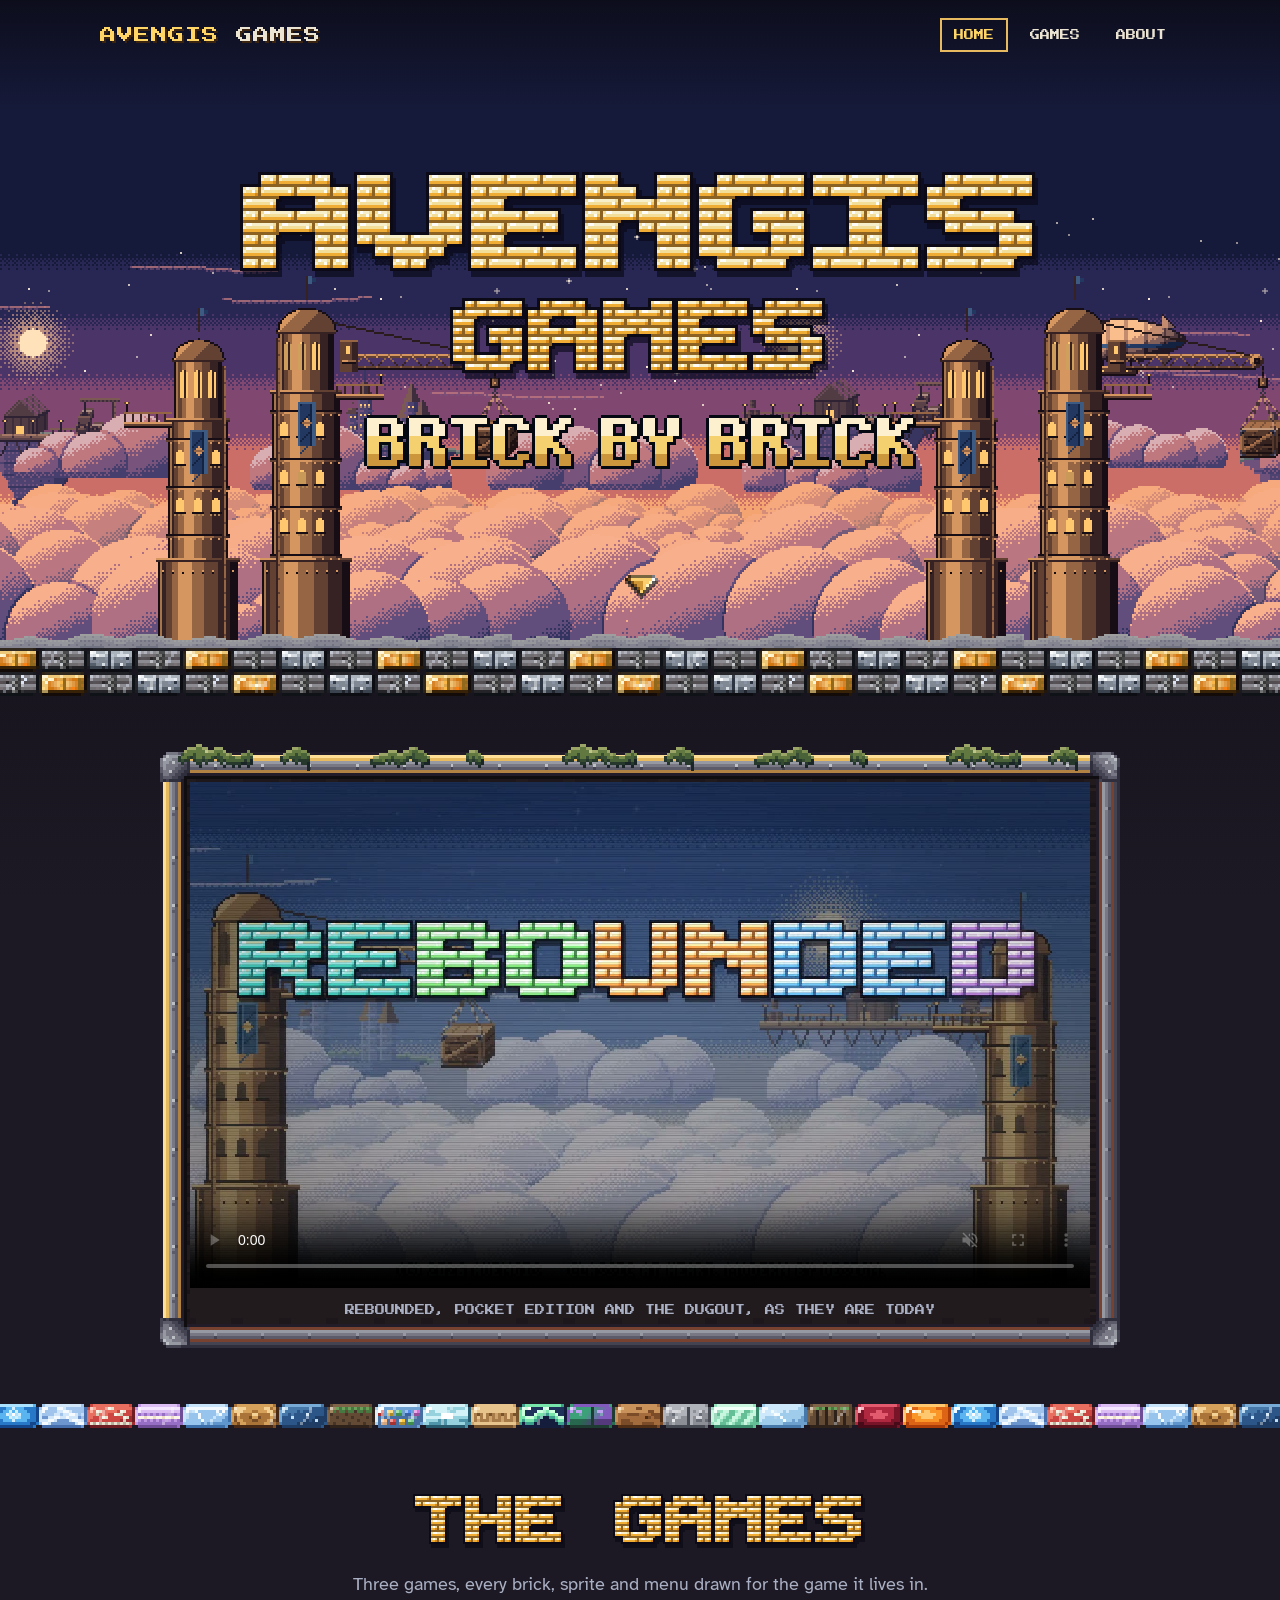
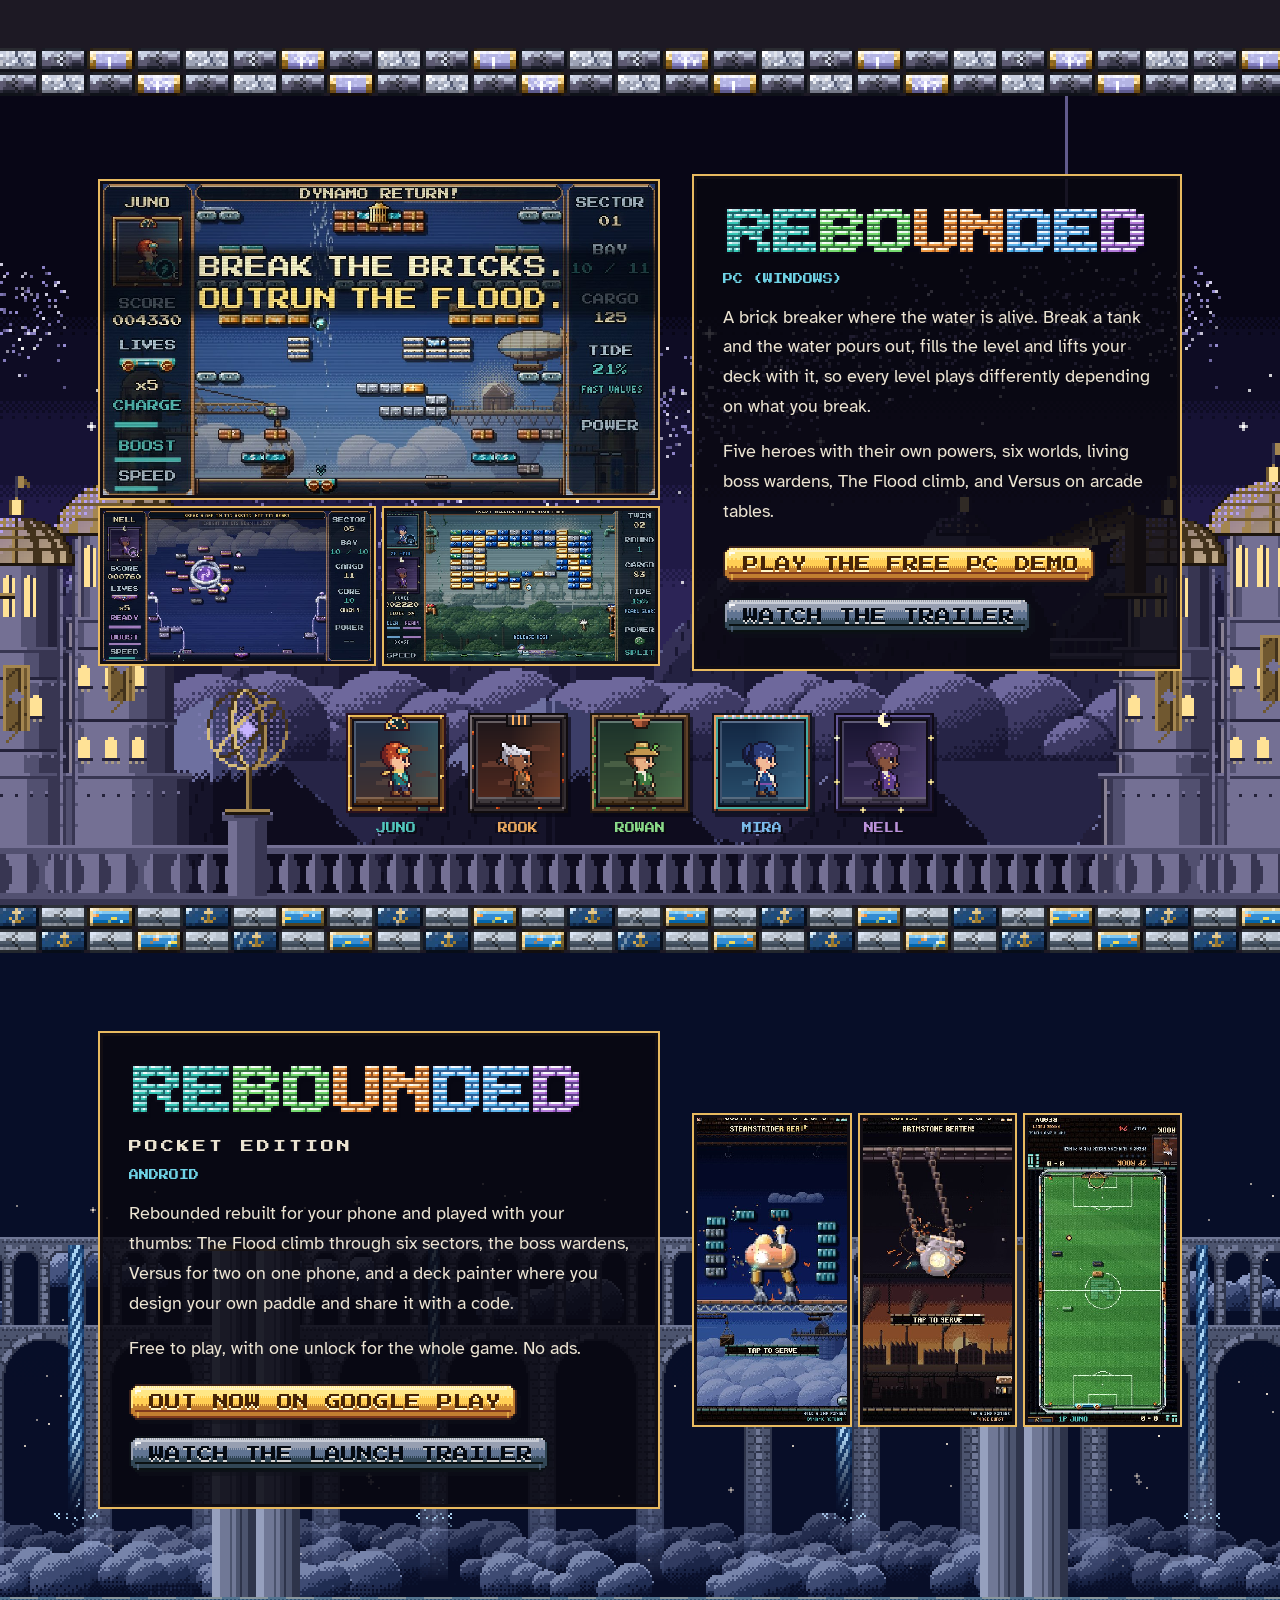
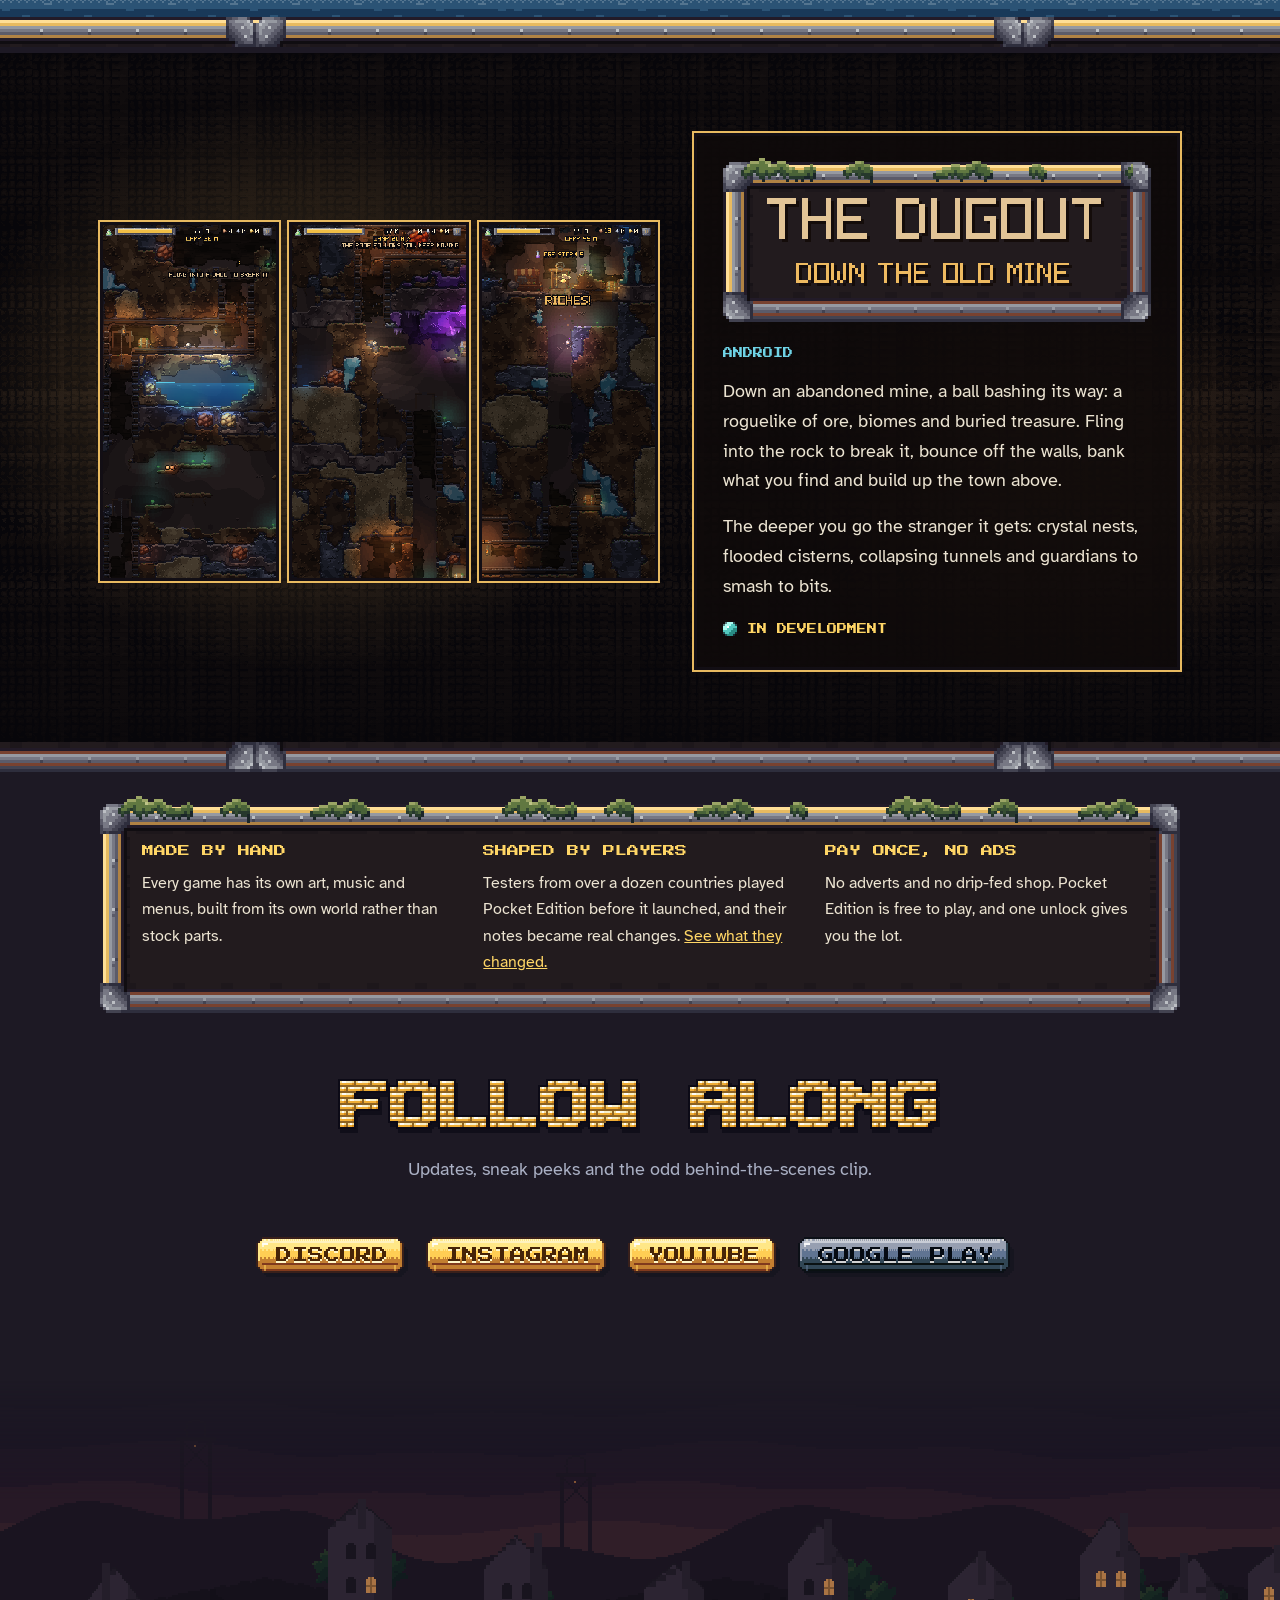
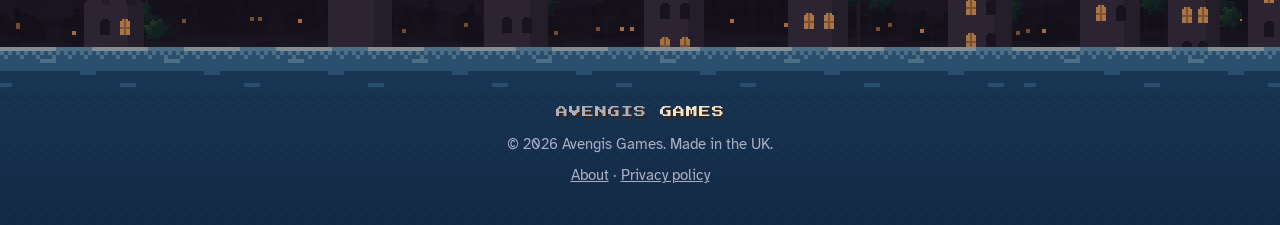
<file: index.html>
<!doctype html>
<html lang="en-GB">
<head>
<meta charset="utf-8">
<meta name="viewport" content="width=device-width, initial-scale=1">
<title>Avengis Games</title>
<meta name="description" content="Avengis Games: hand-made pixel games by Aven, a solo developer in the UK. Rebounded, Rebounded: Pocket Edition and The Dugout.">
<meta property="og:title" content="Avengis Games">
<meta property="og:description" content="Hand-made pixel games by Aven, a solo developer in the UK.">
<meta property="og:image" content="https://tracedicky.github.io/avengis/art/share.png">
<meta property="og:image:width" content="1200">
<meta property="og:image:height" content="630">
<meta property="og:image:alt" content="AVENGIS GAMES in gold bricks over Coppercloud's harbour: brick by brick">
<meta name="twitter:card" content="summary_large_image">
<link rel="icon" type="image/png" sizes="32x32" href="art/icon.png">
<link rel="icon" type="image/png" sizes="64x64" href="art/icon64.png">
<link rel="apple-touch-icon" href="art/icon180.png">
<link rel="preconnect" href="https://fonts.googleapis.com">
<link rel="preconnect" href="https://fonts.gstatic.com" crossorigin>
<link href="https://fonts.googleapis.com/css2?family=Atkinson+Hyperlegible:wght@400;700&family=Press+Start+2P&display=swap" rel="stylesheet">
<script>try{if(!matchMedia("(prefers-reduced-motion: reduce)").matches&&!sessionStorage.getItem("avengis-built")){var r=document.documentElement;r.classList.add("building");r.dataset.built="avengis-built";window.buildSafety=setTimeout(function(){r.classList.remove("building")},5000)}}catch(e){}</script>
<link rel="stylesheet" href="style.css">
</head>
<body>

<header class="sky">
  <canvas class="scene" data-scene="coppercloud-harbour" data-water="coppercloud" data-sink="7" aria-hidden="true"></canvas>
  <div class="wrap top">
    <a class="brand" href="./">AVENGIS <span>GAMES</span></a>
    <nav class="nav" aria-label="Main">
      <a href="./" aria-current="page">HOME</a>
      <a href="#games">GAMES</a>
      <a href="about.html">ABOUT</a>
    </nav>
  </div>
  <div class="wrap sky-title">
    <h1 class="mark">
      <span class="logo shine big" data-build="avengis" data-at="0"><img src="art/logo_avengis.png" width="269" height="38" alt="AVENGIS"><i class="glint" style="-webkit-mask-image:url(art/logo_avengis.png);mask-image:url(art/logo_avengis.png)"></i></span>
      <span class="logo shine small" data-build="games" data-at=".55"><img src="art/logo_games.png" width="129" height="30" alt="GAMES"><i class="glint" style="-webkit-mask-image:url(art/logo_games.png);mask-image:url(art/logo_games.png)"></i></span>
    </h1>
    <p class="tagline"><span class="logo shine"><img src="art/tagline.png" width="184" height="18" alt="Brick by brick"><i class="glint" style="-webkit-mask-image:url(art/tagline.png);mask-image:url(art/tagline.png)"></i></span></p>
  </div>
  <a class="cue" href="#games" aria-label="Down to the games"><img src="art/keys/chevron_down.png" width="11" height="7" alt=""></a>
</header>
<div class="bar" data-world="coppercloud" role="presentation"></div>

<main>
  <section class="wrap hero">
    <figure class="film board moss">
      <video controls muted autoplay loop playsinline preload="metadata" poster="media/montage_poster.jpg">
        <source src="media/montage.mp4" type="video/mp4">
      </video>
      <figcaption>REBOUNDED, POCKET EDITION AND THE DUGOUT, AS THEY ARE TODAY</figcaption>
    </figure>
  </section>

  <div class="bricks" role="presentation"></div>

  <section class="games" id="games">
    <div class="wrap">
      <h2 class="section-title"><span class="logo shine"><img style="--w:229" src="art/head_games.png" width="229" height="30" alt="THE GAMES"><i class="glint" style="-webkit-mask-image:url(art/head_games.png);mask-image:url(art/head_games.png)"></i></span></h2>
      <p class="section-note">Three games, every brick, sprite and menu drawn for the game it lives in.</p>
    </div>

    <div class="bar" data-world="stormglass" role="presentation"></div>
    <div class="world" id="rebounded">
    <canvas class="scene" data-scene="stormglass-peaks" aria-hidden="true"></canvas>
    <article class="wrap game">
      <div class="shots wide">
        <img src="img/rebounded_title.jpg" width="1280" height="720" alt="Juno breaking bricks over the clouds: break the bricks, outrun the flood">
        <img src="img/rebounded_2.jpg" width="960" height="540" alt="Nell facing a living boss warden ringed by orbiting bricks" loading="lazy">
        <img src="img/rebounded_3.jpg" width="960" height="540" alt="Two players sharing a wall of bricks in Twin co-op" loading="lazy">
      </div>
      <div>
        <h3 class="logo shine"><img src="art/logo_rebounded.png" width="229" height="30" alt="REBOUNDED"><i class="glint" style="-webkit-mask-image:url(art/logo_rebounded.png);mask-image:url(art/logo_rebounded.png)"></i></h3>
        <p class="platform">PC (WINDOWS)</p>
        <p>A brick breaker where the water is alive. Break a tank and the water pours out, fills the level and lifts your deck with it, so every level plays differently depending on what you break.</p>
        <p>Five heroes with their own powers, six worlds, living boss wardens, The Flood climb, and Versus on arcade tables.</p>
        <a class="status" href="https://avengis.itch.io/rebounded-pc-demo">PLAY THE FREE PC DEMO</a>
        <a class="status quiet" href="https://youtu.be/Myf04rydvFA">WATCH THE TRAILER</a>
      </div>
    </article>
    <div class="wrap crew" aria-label="The crew">
      <figure style="--hero:#52c8be"><span class="crew-anim" style="background-image:url(art/crew_juno.png)"></span><figcaption>JUNO</figcaption></figure>
      <figure style="--hero:#eba960"><span class="crew-anim" style="background-image:url(art/crew_rook.png)"></span><figcaption>ROOK</figcaption></figure>
      <figure style="--hero:#8adb89"><span class="crew-anim" style="background-image:url(art/crew_rowan.png)"></span><figcaption>ROWAN</figcaption></figure>
      <figure style="--hero:#7cbceb"><span class="crew-anim" style="background-image:url(art/crew_mira.png)"></span><figcaption>MIRA</figcaption></figure>
      <figure style="--hero:#bc93db"><span class="crew-anim" style="background-image:url(art/crew_nell.png)"></span><figcaption>NELL</figcaption></figure>
    </div>
    </div>
    <div class="bar" data-world="tideglass" role="presentation"></div>
    <div class="world" id="pocket">
    <canvas class="scene" data-scene="tideglass-above" data-water="tideglass" data-sink="4" aria-hidden="true"></canvas>
    <article class="wrap game flip">
      <div class="shots tall">
        <img src="img/pocket_1.jpg" width="405" height="720" alt="The Steamstrider warden beaten, on a phone screen" loading="lazy">
        <img src="img/pocket_2.jpg" width="405" height="720" alt="The Brimstone warden swinging on its chains" loading="lazy">
        <img src="img/pocket_3.jpg" width="405" height="720" alt="Versus on the football table" loading="lazy">
      </div>
      <div>
        <h3><span class="logo shine"><img src="art/logo_rebounded.png" width="229" height="30" alt="REBOUNDED:"><i class="glint" style="-webkit-mask-image:url(art/logo_rebounded.png);mask-image:url(art/logo_rebounded.png)"></i></span> <span class="edition">POCKET EDITION</span></h3>
        <p class="platform">ANDROID</p>
        <p>Rebounded rebuilt for your phone and played with your thumbs: The Flood climb through six sectors, the boss wardens, Versus for two on one phone, and a deck painter where you design your own paddle and share it with a code.</p>
        <p>Free to play, with one unlock for the whole game. No ads.</p>
        <a class="status" href="https://play.google.com/store/apps/details?id=com.avengis.rebounded.pocket">OUT NOW ON GOOGLE PLAY</a>
        <a class="status quiet" href="https://youtu.be/JX242V5O5HY">WATCH THE LAUNCH TRAILER</a>
      </div>
    </article>
    </div>
    <div class="rail top" role="presentation"></div>
    <div class="world cave" id="dugout">
    <article class="wrap game">
      <div class="shots tall">
        <img src="img/dugout_1.png" width="540" height="1170" alt="A flooded pocket of the mine with ore in the rock" loading="lazy">
        <img src="img/dugout_2.png" width="540" height="1170" alt="Purple crystals glowing deep in the mine" loading="lazy">
        <img src="img/dugout_3.png" width="540" height="1170" alt="Riches found beside an old miners' camp" loading="lazy">
      </div>
      <div>
        <h3 class="sign board moss"><img src="art/dugout_title.png" width="116" height="30" alt="THE DUGOUT: DOWN THE OLD MINE"></h3>
        <p class="platform">ANDROID</p>
        <p>Down an abandoned mine, a ball bashing its way: a roguelike of ore, biomes and buried treasure. Fling into the rock to break it, bounce off the walls, bank what you find and build up the town above.</p>
        <p>The deeper you go the stranger it gets: crystal nests, flooded cisterns, collapsing tunnels and guardians to smash to bits.</p>
        <span class="status">IN DEVELOPMENT</span>
      </div>
    </article>
    </div>
    <div class="rail under" role="presentation"></div>
  </section>

  <section class="wrap ways">
    <div class="board moss">
      <ul>
        <li>
          <h3>MADE BY HAND</h3>
          <p>Every game has its own art, music and menus, built from its own world rather than stock parts.</p>
        </li>
        <li>
          <h3>SHAPED BY PLAYERS</h3>
          <p>Testers from over a dozen countries played Pocket Edition before it launched, and their notes became real changes. <a href="https://youtu.be/bjGesTT7hHI">See what they changed.</a></p>
        </li>
        <li>
          <h3>PAY ONCE, NO ADS</h3>
          <p>No adverts and no drip-fed shop. Pocket Edition is free to play, and one unlock gives you the lot.</p>
        </li>
      </ul>
    </div>
  </section>

  <section class="wrap follow">
    <h2 class="section-title"><span class="logo shine"><img style="--w:304" src="art/head_follow.png" width="304" height="30" alt="FOLLOW ALONG"><i class="glint" style="-webkit-mask-image:url(art/head_follow.png);mask-image:url(art/head_follow.png)"></i></span></h2>
    <p class="section-note">Updates, sneak peeks and the odd behind-the-scenes clip.</p>
    <div class="links">
      <a class="status" href="https://discord.gg/P8ZdvnhdK">DISCORD</a>
      <a class="status" href="https://www.instagram.com/avengisgames/">INSTAGRAM</a>
      <a class="status" href="https://youtu.be/Myf04rydvFA">YOUTUBE</a>
      <a class="status quiet" href="https://play.google.com/store/apps/details?id=com.avengis.rebounded.pocket">GOOGLE PLAY</a>
    </div>
  </section>
</main>

<footer class="foot">
  <div class="flood" aria-hidden="true"><i></i></div>
  <div class="wrap">
    <p><a class="brand" href="./">AVENGIS <span>GAMES</span></a></p>
    <p>&copy; 2026 Avengis Games. Made in the UK.</p>
    <p><a href="about.html">About</a> &middot; <a href="https://tracedicky.github.io/rebounded-pocket/privacy.html">Privacy policy</a></p>
  </div>
</footer>

<script src="js/scene.js" defer></script>
<script src="js/build.js" defer></script>
<script src="js/bricks.js" defer></script>
<script src="js/flood.js" defer></script>
</body>
</html>
</file>
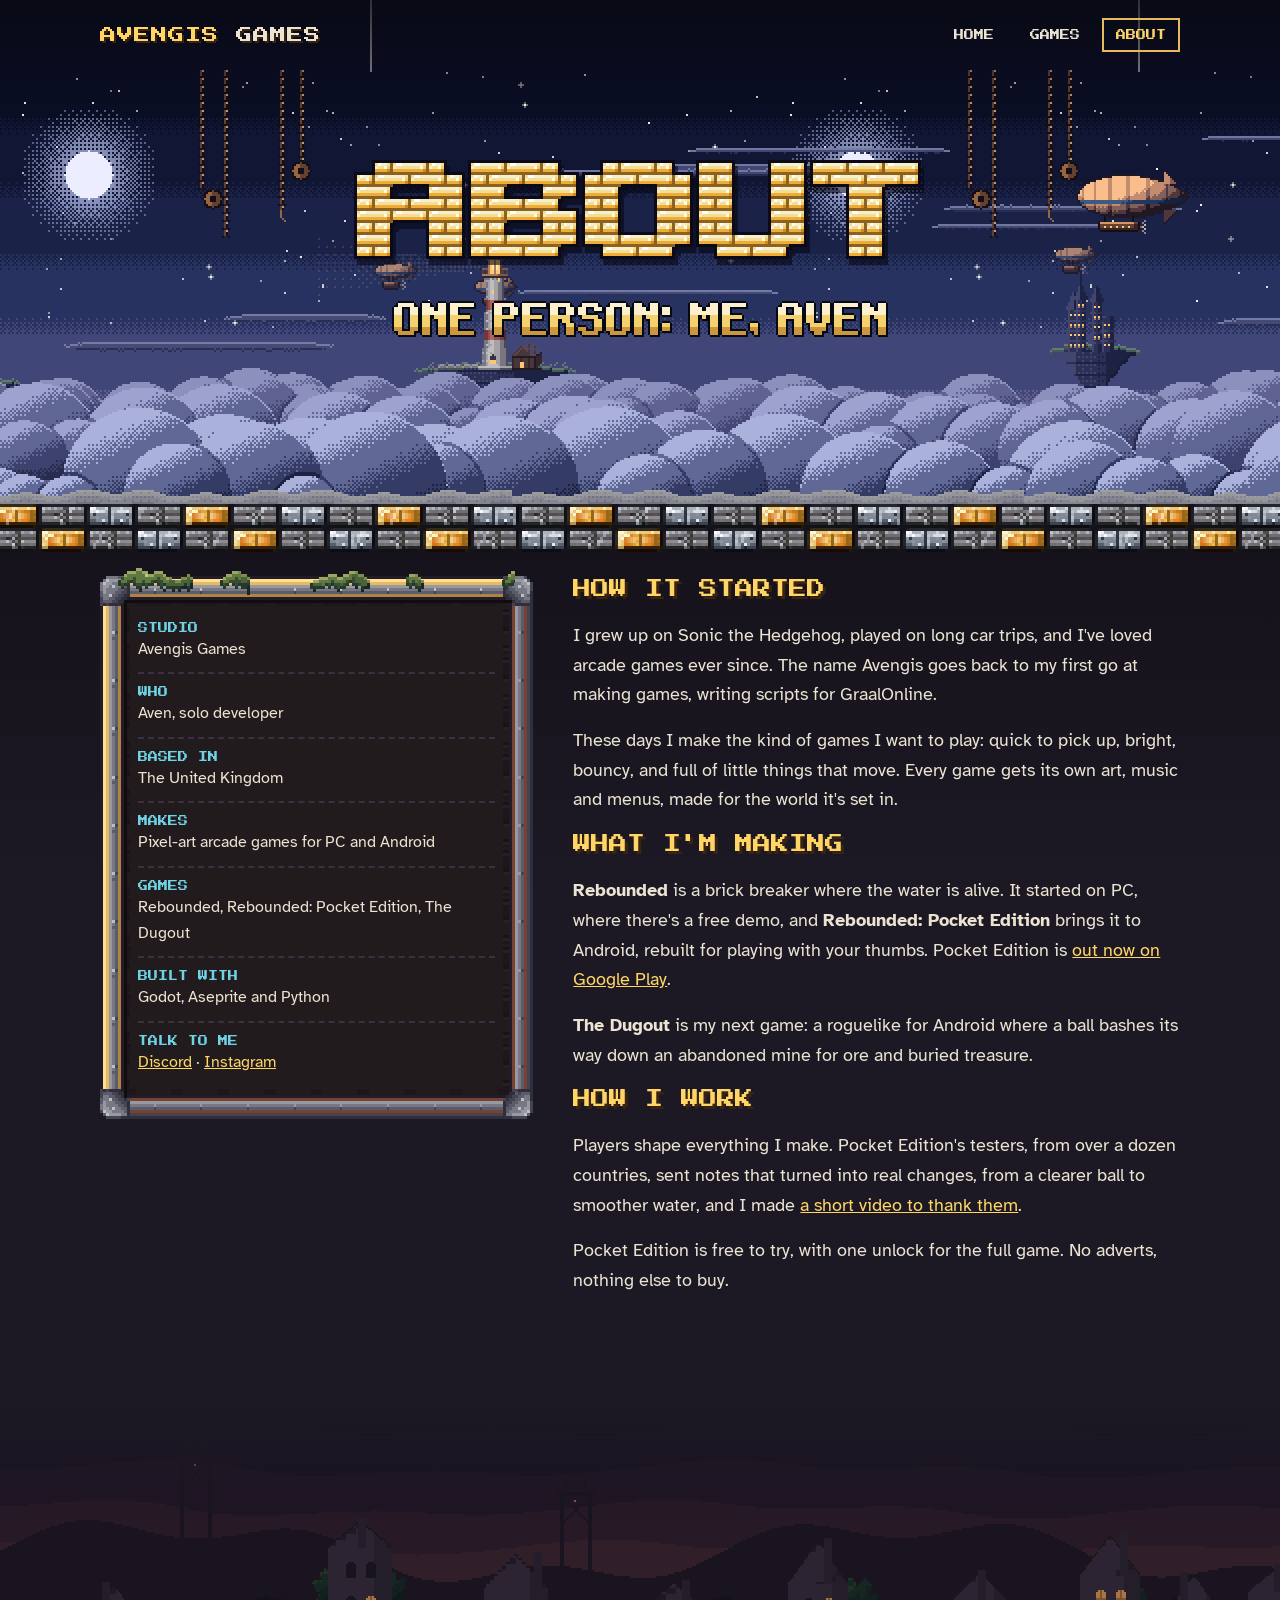
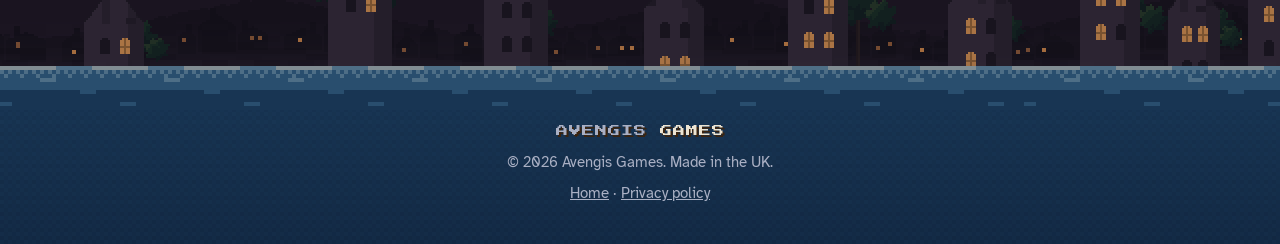
<file: about.html>
<!doctype html>
<html lang="en-GB">
<head>
<meta charset="utf-8">
<meta name="viewport" content="width=device-width, initial-scale=1">
<title>About Avengis Games</title>
<meta name="description" content="About Aven, the solo developer behind Avengis Games.">
<meta property="og:title" content="About Avengis Games">
<meta property="og:description" content="Avengis Games is one person: me, Aven.">
<meta property="og:type" content="website">
<meta property="og:url" content="https://tracedicky.github.io/avengis/about.html">
<meta property="og:image" content="https://tracedicky.github.io/avengis/art/share.png">
<meta property="og:image:width" content="1200">
<meta property="og:image:height" content="630">
<meta property="og:image:alt" content="AVENGIS GAMES in gold bricks over Coppercloud's harbour: brick by brick">
<meta name="twitter:card" content="summary_large_image">
<link rel="icon" type="image/png" sizes="32x32" href="art/icon.png">
<link rel="icon" type="image/png" sizes="64x64" href="art/icon64.png">
<link rel="apple-touch-icon" href="art/icon180.png">
<link rel="preconnect" href="https://fonts.googleapis.com">
<link rel="preconnect" href="https://fonts.gstatic.com" crossorigin>
<link href="https://fonts.googleapis.com/css2?family=Atkinson+Hyperlegible:wght@400;700&family=Press+Start+2P&display=swap" rel="stylesheet">
<script>try{if(!matchMedia("(prefers-reduced-motion: reduce)").matches&&!sessionStorage.getItem("avengis-built-about")){var r=document.documentElement;r.classList.add("building");r.dataset.built="avengis-built-about";window.buildSafety=setTimeout(function(){r.classList.remove("building")},5000)}}catch(e){}</script>
<link rel="stylesheet" href="style.css">
</head>
<body>

<header class="sky short">
  <canvas class="scene" data-scene="coppercloud-lighthouse" data-water="coppercloud" data-sink="7" aria-hidden="true"></canvas>
  <div class="wrap top">
    <a class="brand" href="./">AVENGIS <span>GAMES</span></a>
    <nav class="nav" aria-label="Main">
      <a href="./">HOME</a>
      <a href="./#games">GAMES</a>
      <a href="about.html" aria-current="page">ABOUT</a>
    </nav>
  </div>
  <div class="wrap sky-title">
    <h1 class="mark">
      <span class="logo shine big title-about" data-build="about" data-at="0"><img src="art/logo_about.png" width="193" height="38" alt="ABOUT"><i class="glint" style="-webkit-mask-image:url(art/logo_about.png);mask-image:url(art/logo_about.png)"></i></span>
    </h1>
    <p class="tagline line-about"><span class="logo shine"><img src="art/tagline_about.png" width="248" height="18" alt="Avengis Games is one person: me, Aven."><i class="glint" style="-webkit-mask-image:url(art/tagline_about.png);mask-image:url(art/tagline_about.png)"></i></span></p>
  </div>
</header>
<div class="bar" data-world="coppercloud" role="presentation"></div>

<main>

  <section class="wrap about">
    <div class="board moss">
      <ul class="facts">
        <li><b>STUDIO</b>Avengis Games</li>
        <li><b>WHO</b>Aven, solo developer</li>
        <li><b>BASED IN</b>The United Kingdom</li>
        <li><b>MAKES</b>Pixel-art arcade games for PC and Android</li>
        <li><b>GAMES</b>Rebounded, Rebounded: Pocket Edition, The Dugout</li>
        <li><b>BUILT WITH</b>Godot, Aseprite and Python</li>
        <li><b>TALK TO ME</b><a href="https://discord.gg/P8ZdvnhdK">Discord</a> &middot; <a href="https://www.instagram.com/avengisgames/">Instagram</a></li>
      </ul>
    </div>

    <div>
      <h2>HOW IT STARTED</h2>
      <p>I grew up on Sonic the Hedgehog, played on long car trips, and I've loved arcade games ever since. The name Avengis goes back to my first go at making games, writing scripts for GraalOnline.</p>
      <p>These days I make the kind of games I want to play: quick to pick up, bright, bouncy, and full of little things that move. Every game gets its own art, music and menus, made for the world it's set in.</p>

      <h2>WHAT I'M MAKING</h2>
      <p><b>Rebounded</b> is a brick breaker where the water is alive. It started on PC, where there's a free demo, and <b>Rebounded: Pocket Edition</b> brings it to Android, rebuilt for playing with your thumbs. Pocket Edition is <a href="https://play.google.com/store/apps/details?id=com.avengis.rebounded.pocket">out now on Google Play</a>.</p>
      <p><b>The Dugout</b> is my next game: a roguelike for Android where a ball bashes its way down an abandoned mine for ore and buried treasure.</p>

      <h2>HOW I WORK</h2>
      <p>Players shape everything I make. Pocket Edition's testers, from over a dozen countries, sent notes that turned into real changes, from a clearer ball to smoother water, and I made <a href="https://youtu.be/bjGesTT7hHI">a short video to thank them</a>.</p>
      <p>Pocket Edition is free to try, with one unlock for the full game. No adverts, nothing else to buy.</p>
    </div>
  </section>
</main>

<footer class="foot">
  <div class="flood" aria-hidden="true"><i></i></div>
  <div class="wrap">
    <p><a class="brand" href="./">AVENGIS <span>GAMES</span></a></p>
    <p>&copy; 2026 Avengis Games. Made in the UK.</p>
    <p><a href="./">Home</a> &middot; <a href="https://tracedicky.github.io/rebounded-pocket/privacy.html">Privacy policy</a></p>
  </div>
</footer>

<script src="js/scene.js" defer></script>
<script src="js/build.js" defer></script>
<script src="js/bricks.js" defer></script>
<script src="js/flood.js" defer></script>
</body>
</html>
</file>
<file: style.css>
/* AVENGIS Games: Rebounded's font and bricks, The Dugout's timber boards, moss and night town. */
:root {
  --night: #090810;
  --dusk: #1d1924;
  --timber: #221b1e;
  --timber-hi: #2a2125;
  --gold: #ffd666;
  --gold-deep: #e8ba60;
  --cream: #ece4d2;
  --soft: #aab0c4;
  --sea: #6fd3e6;
  --moss: #7fae4e;
  --pixel: "Press Start 2P", monospace;
  --body: "Atkinson Hyperlegible", system-ui, sans-serif;
}

* { box-sizing: border-box; }

html { background: var(--night); }

body {
  margin: 0;
  background: linear-gradient(var(--night) 0, var(--dusk) 900px, var(--dusk) 100%);
  color: var(--cream);
  font: 18px/1.65 var(--body);
  overflow-x: hidden;
}

img { image-rendering: pixelated; max-width: 100%; display: block; }
a { color: var(--gold); }
a:hover { color: #fff1c4; }

.wrap { width: min(1080px, 100% - 32px); margin: 0 auto; }

/* the top bar */
.top {
  display: flex; align-items: center; justify-content: space-between; gap: 16px; flex-wrap: wrap;
  padding: 18px 0;
}
.brand {
  font: 16px/1 var(--pixel); color: var(--gold); text-decoration: none; letter-spacing: 1px;
  text-shadow: 2px 2px 0 #3a2410;
}
.brand span { color: var(--cream); }
.nav { display: flex; gap: 8px; flex-wrap: wrap; }
.nav a {
  font: 10px/1 var(--pixel); color: var(--cream); text-decoration: none;
  padding: 10px 12px; border: 2px solid transparent;
}
.nav a:hover, .nav a[aria-current] { border-color: var(--gold-deep); color: var(--gold); }

/* a course of Rebounded's bricks */
.bricks {
  height: 24px;
  background: url(img/bricks.png) repeat-x 0 0 / 960px 24px;
  image-rendering: pixelated;
  margin: 0;
  position: relative; overflow: hidden;
}
.bricks.live { background: none; overflow: visible; overflow-x: clip; cursor: pointer; }  /* (js/bricks.js: breakable) */
.bricks.live::after { display: none; }
.bricks-live { position: absolute; left: 0; z-index: 2; pointer-events: none; image-rendering: pixelated; }

/* the seams between the page's worlds: a sector level's bar between its two screens (two rows of the world's tough
   brick and cargo, js/bricks.js), and The Dugout's board rail round its mine; each centred on the page */
.bar {
  position: relative; z-index: 3; height: 48px; cursor: pointer; overflow: visible; overflow-x: clip;
  background: repeat-x 50% 0 / 1536px 48px; image-rendering: pixelated;
}
.bar[data-world="coppercloud"] { background-image: url(art/bars/bar_coppercloud.png); }
.bar[data-world="stormglass"] { background-image: url(art/bars/bar_stormglass.png); }
.bar[data-world="tideglass"] { background-image: url(art/bars/bar_tideglass.png); }
.bar.live { background: none; }
.rail {
  position: relative; z-index: 2; height: 30px; image-rendering: pixelated;
  background: url(art/bars/rail_top.png) repeat-x 50% 0 / 768px 30px;
}
.rail.under { background-image: url(art/bars/rail_foot.png); }
.bricks::after {  /* (now and then the light runs along the course, caught only by the bricks: the logo's shine) */
  content: ""; position: absolute; inset: 0; pointer-events: none;
  -webkit-mask: url(img/bricks.png) repeat-x 0 0 / 960px 24px; mask: url(img/bricks.png) repeat-x 0 0 / 960px 24px;
  background: linear-gradient(100deg, rgba(255, 250, 225, 0) 0, rgba(255, 250, 225, .35) 38%, rgba(255, 250, 225, .95) 50%, rgba(255, 250, 225, .35) 62%, rgba(255, 250, 225, 0) 100%) no-repeat;
  background-size: 150px 100%; background-position: -150px 0; mix-blend-mode: soft-light;
}

/* The Dugout's timber board: iron corners, brass rails */
.board {
  position: relative;
  border: 30px solid transparent;
  border-image: url(img/ui_board.png) 10 / 30px round;
  image-rendering: pixelated;
  background: var(--timber) padding-box;
  background-clip: padding-box;
}
.board.moss::before {
  content: ""; position: absolute; left: -12px; right: -12px; top: -38px; height: 36px;
  background: url(img/ui_moss.png) repeat-x 0 100% / 384px 36px;
  image-rendering: pixelated; pointer-events: none;
}

/* the hero */
.hero { padding: 56px 0 56px; text-align: center; }
h1, h2, h3 { font-family: var(--pixel); font-weight: 400; line-height: 1.5; margin: 0 0 18px; }
h1 {
  font-size: clamp(26px, 6vw, 56px); color: var(--gold);
  text-shadow: 4px 4px 0 #3a2410;
  letter-spacing: 2px;
}
.lead { max-width: 720px; margin: 0 auto 36px; font-size: 20px; color: var(--cream); }
.film { max-width: 960px; margin: 0 auto; }
.film video { display: block; width: 100%; height: auto; background: #000; }
.film figcaption { font: 10px/1.6 var(--pixel); color: var(--soft); padding-top: 14px; }

/* the games */
.games { padding: 64px 0 0; }
.section-title { text-align: center; color: var(--gold); font-size: clamp(18px, 3.4vw, 28px); text-shadow: 3px 3px 0 #3a2410; line-height: 0; }
.section-title img { width: calc(var(--w, 0) * 2px); }  /* (the gold bricks at twice size) */
.section-title .glint { animation-delay: 1.5s; }
.section-note { text-align: center; color: var(--soft); max-width: 640px; margin: 0 auto 48px; }

.game { display: grid; grid-template-columns: 1.15fr 1fr; gap: 36px; align-items: center; margin: 0 auto 72px; }
.game.flip .shots { order: 2; }
.game h3 { color: var(--gold); font-size: clamp(16px, 2.4vw, 22px); text-shadow: 3px 3px 0 #3a2410; margin-bottom: 8px; }
.platform { font: 10px/1.6 var(--pixel); color: var(--sea); margin: 0 0 16px; }
.game p { margin: 0 0 16px; }
/* the keys: Pocket's small keycap (art/keys, 21 px tall at twice size: only ever stretched along, never up), gold for
   the way on, slate for the rest, the words stamped in as the game's are (ink, a line of the key's light under them);
   pressed, it sinks onto its skirt. Statuses aren't keys: words beside one of its lamps. */
a.status {
  position: relative; display: inline-flex; align-items: flex-start; box-sizing: border-box; height: 42px;
  margin: 4px 10px 6px 0; padding: 10px 4px 0; vertical-align: top; white-space: nowrap; overflow: hidden;
  font: 16px/16px var(--pixel); color: rgb(70, 36, 8); text-shadow: 0 2px 0 rgb(255, 247, 199); text-decoration: none;
  border-style: solid; border-width: 0 16px; border-color: transparent;
  border-image: url(art/keys/gold.png) 0 8 fill / 0 16px / 0 repeat; image-rendering: pixelated;
}
a.status.quiet { border-image-source: url(art/keys/slate.png); color: rgb(5, 10, 18); text-shadow: 0 2px 0 rgb(210, 210, 210); }
a.status:active { border-image-source: url(art/keys/gold_down.png); padding-top: 14px; }
a.status.quiet:active { border-image-source: url(art/keys/slate_down.png); }
a.status:focus-visible { outline: 2px solid var(--gold); outline-offset: 3px; }
a.status::after {  /* (its shimmer: the painted sweep of light, passing once under the pointer) */
  content: ""; position: absolute; top: 2px; bottom: 16px; left: -10px; right: -10px; pointer-events: none;
  background: linear-gradient(110deg, rgba(255, 250, 225, 0) 42%, rgba(255, 250, 225, .5) 50%, rgba(255, 250, 225, 0) 58%) no-repeat;
  background-size: 300% 100%; background-position: 100% 0; opacity: 0;
}
span.status {
  display: inline-flex; align-items: center; gap: 10px; margin: 4px 18px 6px 0; vertical-align: top;
  font: 10px/1.6 var(--pixel); color: var(--gold);
}
span.status::before {
  content: ""; width: 14px; height: 14px; flex: none; image-rendering: pixelated;
  background: url(art/keys/lamp_on.png) 0 0 / 14px 14px;
}
span.status.quiet { color: var(--cream); }
span.status.quiet::before { background-image: url(art/keys/lamp_off.png); }

.shots { display: grid; gap: 10px; }
.shots.wide { grid-template-columns: 1fr 1fr; }
.shots.wide img:first-child { grid-column: 1 / -1; }
.shots.tall { grid-template-columns: repeat(3, 1fr); }
.shots img { width: 100%; height: auto; border: 3px solid #120e14; box-shadow: 0 0 0 2px var(--gold-deep); position: relative; }
.shots.tall img { aspect-ratio: 9 / 18; object-fit: cover; object-position: top; }

/* how I work */
.ways { padding: 32px 0 64px; }
.ways .board { padding: 8px 12px; }
.ways ul { list-style: none; margin: 0; padding: 0; display: grid; grid-template-columns: repeat(3, 1fr); gap: 28px; }
.ways h3 { font-size: 12px; color: var(--gold); margin-bottom: 10px; }
.ways p { margin: 0; font-size: 16px; color: var(--cream); }

/* follow along */
.follow { text-align: center; padding: 0 0 72px; }
.links { display: flex; flex-wrap: wrap; justify-content: center; gap: 8px; }

/* the about page */
.about { display: grid; grid-template-columns: 1fr 1.4fr; gap: 40px; align-items: start; padding: 24px 0 64px; }
.about .board { padding: 4px 8px; }
.about h2 { color: var(--gold); font-size: 18px; text-shadow: 3px 3px 0 #3a2410; }
.about p { margin: 0 0 16px; }
.facts { list-style: none; padding: 0; margin: 0; }
.facts li { padding: 10px 0; border-bottom: 2px dashed #3a3040; font-size: 16px; }
.facts li:last-child { border-bottom: 0; }
.facts b { display: block; font: 10px/1.6 var(--pixel); color: var(--sea); font-weight: 400; }

/* the foot: The Dugout's night town */
.foot {
  margin-top: 24px;
  background: #1d1924;
  padding: 0 0 32px;
  text-align: center;
  font-size: 15px; color: var(--soft);
}
.foot::before {
  content: ""; display: block; height: 300px; margin-bottom: 20px;
  background: url(img/town.png) repeat-x 50% 100% / 1968px 472px, linear-gradient(var(--dusk), #09080f);
  image-rendering: pixelated;
  -webkit-mask-image: linear-gradient(transparent, #000 120px); mask-image: linear-gradient(transparent, #000 120px);
}
/* the flood at the foot (js/flood.js): Tideglass's water rising up the town's foot as the page ends */
.foot { position: relative; }
.flood {
  position: absolute; inset: 0; overflow: hidden; pointer-events: none;
  --band: 300px; --rise: 48; --step: 4; --frame: 44px;
  filter: brightness(.58) saturate(.9);  /* (Tideglass's day water, under the town's night) */
}
.foot .wrap { position: relative; z-index: 1; }
.flood i {  /* (the footer is the sea: its surface at the town's foot, lifting up it by --level) */
  position: absolute; left: 0; right: 0; bottom: 0; top: calc(var(--band) - var(--frame) / 2 - var(--level, 0px));
  image-rendering: pixelated;
  background: url(art/water_tideglass_body.png) repeat-x 0 22px / 1024px 928px;
}
.flood i::before {
  content: ""; position: absolute; left: 0; right: 0; top: 0; height: 44px; image-rendering: pixelated;
  background: url(art/water_tideglass_stack.png) repeat-x 0 0 / 1024px 352px;
}
.foot a { color: var(--soft); }
.foot p { margin: 6px 0; }
.foot .brand { font-size: 12px; }

/* ---- the living art (tools/make_art.py, js/scene.js): the games' own scenes, logos and crew ---- */
.scene { position: absolute; left: 0; bottom: 0; z-index: 0; image-rendering: pixelated; }

/* the sky: Coppercloud's harbour drifting over its cloud sea, the AVENGIS mark in gold bricks */
.sky {
  position: relative; overflow: hidden; display: flex; flex-direction: column;
  min-height: clamp(440px, 72vh, 660px); background: #3d6f9e;
}
.sky::before {  /* (a little night at the top, so the bar reads over the sky) */
  content: ""; position: absolute; inset: 0 0 auto; height: 110px; z-index: 1; pointer-events: none;
  background: linear-gradient(rgba(9, 8, 16, .72), rgba(9, 8, 16, 0));
}
.sky .top { position: relative; z-index: 2; }
.sky-title {
  position: relative; z-index: 2; flex: 1; display: flex; flex-direction: column; align-items: center;
  justify-content: center; text-align: center; padding: 8px 0 88px;
}
.mark { display: flex; flex-direction: column; align-items: center; gap: 12px; margin: 0 0 26px; line-height: 0; }
.mark .big img { width: 807px; }
.mark .small img { width: 387px; }
.tagline { margin: 4px 0 0; line-height: 0; }
.tagline img { width: 552px; }
.tagline .glint { animation-delay: .5s; }
.cue {  /* (Pocket's way on, pointing down to the games, bobbing as the game's does) */
  position: absolute; left: 50%; bottom: 46px; z-index: 2; margin-left: -21px; padding: 6px; line-height: 0;
}
.cue img { width: 33px; height: 21px; image-rendering: pixelated; filter: drop-shadow(0 3px 0 rgba(5, 10, 18, .6)); }
.cue:focus-visible { outline: 2px solid var(--gold); outline-offset: 2px; }
.sky.short { min-height: clamp(380px, 56vh, 520px); }
.mark .big.title-about img { width: 579px; }
.tagline.line-about img { width: 496px; }
.sky.lost { min-height: clamp(460px, 78vh, 700px); }
.tagline.line-lost img { width: 524px; }
.keys-lost { margin: 30px 0 0; }
.keys-lost .status { margin: 4px 6px 6px; }
/* the mark laid in as the page opens (js/build.js): hidden only while its bricks fall in */
.building .mark img, .building .mark .glint, .building .tagline:not(.stamped),
.building .tagline:not(.stamped) ~ .keys-lost { visibility: hidden; }
.tagline.stamped ~ .keys-lost { animation: stamp .3s steps(3) .2s both; }
.building-canvas { position: absolute; z-index: 3; pointer-events: none; image-rendering: pixelated; }
.tagline.stamped { animation: stamp .3s steps(3) both; }

/* a logo and its shine: a soft light passing over the bricks now and then */
.logo { position: relative; display: inline-block; line-height: 0; max-width: 100%; }
.logo img { image-rendering: pixelated; max-width: 100%; height: auto; }
.glint {
  position: absolute; inset: 0; pointer-events: none;
  -webkit-mask-size: 100% 100%; mask-size: 100% 100%; -webkit-mask-repeat: no-repeat; mask-repeat: no-repeat;
  background: linear-gradient(100deg, rgba(255, 255, 255, 0) 38%, rgba(255, 250, 225, .55) 46%, rgba(255, 255, 255, 0) 54%) no-repeat;
  background-size: 300% 100%; background-position: 100% 0;
}
.mark .small .glint { animation-delay: .25s; }
.game .glint { animation-delay: 2.5s; }

/* each game in its own world */
.world { position: relative; overflow: hidden; padding: 80px 0 72px; }
.world .game { position: relative; z-index: 1; margin-bottom: 0; }
.world .game > div:not(.shots) {
  background: rgba(9, 8, 16, .84); padding: 26px 26px 20px;
  border: 3px solid #120e14; box-shadow: 0 0 0 2px var(--gold-deep);
}
.game h3.logo, .game h3 .logo { margin: 0; }
.game h3 .logo img, .game h3.logo img { width: 458px; }
.game h3 { margin-bottom: 14px; }
.edition {
  display: block; margin-top: 12px; font: 13px/1 var(--pixel); color: var(--cream); letter-spacing: 3px;
  text-shadow: 2px 2px 0 #0b0a12;
}
#pocket { padding-bottom: 110px; }  /* (room for Tideglass's water along the foot) */

/* Rebounded's crew: their animated portraits from the game's HUD */
.crew { position: relative; z-index: 1; display: flex; flex-wrap: wrap; justify-content: center; gap: 16px 22px; padding-top: 44px; }
.crew figure { margin: 0; text-align: center; }
.crew-anim {
  display: block; width: 100px; height: 100px; image-rendering: pixelated;
  background-size: 9600px 100px; background-repeat: no-repeat;
  filter: drop-shadow(3px 4px 0 rgba(6, 6, 18, .6));
}
.crew figcaption { margin-top: 10px; font: 10px/1 var(--pixel); color: var(--hero); text-shadow: 2px 2px 0 #0b0a12; }

/* The Dugout: down in its cave, under a lantern's glow, its name on a hanging board */
.world.cave { background: #07060a url(art/cave.png) repeat 0 0 / 128px 512px; }
.world.cave::before {
  content: ""; position: absolute; inset: 0; pointer-events: none;
  background:
    radial-gradient(ellipse 38% 60% at 24% 48%, rgba(238, 186, 96, .24), rgba(238, 186, 96, 0) 70%),
    radial-gradient(ellipse 28% 45% at 82% 62%, rgba(238, 160, 80, .16), rgba(238, 160, 80, 0) 70%),
    linear-gradient(rgba(7, 6, 10, .78), rgba(7, 6, 10, .5) 45%, rgba(7, 6, 10, .82));
}
.world.cave .game > div:not(.shots) { background: rgba(14, 10, 10, .86); }
.sign { display: inline-block; padding: 6px 14px; line-height: 0; }
.sign.board.moss::before { top: -34px; }
.sign img { width: 348px; max-width: 100%; height: auto; image-rendering: pixelated; }

@media (prefers-reduced-motion: no-preference) {
  .glint { animation: glint 7s ease-in-out infinite; }
  .crew-anim { animation: crew 8s steps(96) infinite; }
  .crew figure:nth-child(2) .crew-anim { animation-delay: -1.7s; }
  .crew figure:nth-child(3) .crew-anim { animation-delay: -3.1s; }
  .crew figure:nth-child(4) .crew-anim { animation-delay: -4.6s; }
  .crew figure:nth-child(5) .crew-anim { animation-delay: -6.2s; }
  .world.cave::before { animation: lantern 5s ease-in-out infinite alternate; }
}
@keyframes glint { 0%, 72% { background-position: 100% 0; } 100% { background-position: 0 0; } }
@keyframes crew { from { background-position: 0 0; } to { background-position: -9600px 0; } }
@keyframes course { 0%, 78% { background-position: -150px 0; } 100% { background-position: calc(100% + 150px) 0; } }
@keyframes stamp { from { transform: translateY(-6px); opacity: 0; } to { transform: none; opacity: 1; } }
@keyframes tide { to { background-position: 0 calc(var(--frame) * -8); } }
@keyframes bob { from { transform: translateY(-3px); } to { transform: translateY(3px); } }
@keyframes sweep { from { background-position: 100% 0; opacity: 1; } to { background-position: 0 0; opacity: 1; } }
@keyframes lantern { from { opacity: .82; } to { opacity: 1; } }

@media (max-width: 900px) {
  .mark .big img { width: 538px; }
  .mark .small img { width: 258px; }
  .tagline img { width: 368px; }
  .mark .big.title-about img { width: 386px; }
}
@media (max-width: 820px) {
  .world { padding: 56px 0 48px; }
  .world .game > div:not(.shots) { padding: 20px 18px 14px; }
}
@media (max-width: 600px) {
  .sky { min-height: 420px; }
  .mark .big img { width: 269px; }
  .mark .small img { width: 129px; }
  .tagline img { width: 184px; }
  .mark .big.title-about img { width: 193px; }
  .tagline.line-about img { width: 248px; }
  .tagline.line-lost img { width: 262px; }
  .section-title img { width: calc(var(--w, 0) * 1px); }
  .bricks, .bar, .rail { --scale: 2; }  /* (the page's brickwork at twice size on a phone) */
  .bricks { height: 16px; background-size: 640px 16px; }
  .bar { height: 32px; background-size: 1024px 32px; }
  .rail { height: 20px; background-size: 512px 20px; }
  a.status { font-size: 10px; line-height: 10px; padding-top: 13px; }
  a.status:active { padding-top: 17px; }
  .crew-anim { width: 50px; height: 50px; background-size: 4800px 50px; }
  @keyframes crew { from { background-position: 0 0; } to { background-position: -4800px 0; } }
  .crew { gap: 14px; }
  .crew figcaption { font-size: 8px; }
}

@media (max-width: 820px) {
  body { font-size: 17px; }
  .game, .about { grid-template-columns: 1fr; gap: 22px; }
  .game.flip .shots { order: 0; }
  .ways ul { grid-template-columns: 1fr; }
  .board { border-width: 21px; border-image-width: 21px; }
  .board.moss::before { top: -27px; height: 24px; background-size: 256px 24px; }
  .foot::before { height: 200px; background-size: 984px 236px, auto; -webkit-mask-image: linear-gradient(transparent, #000 60px); mask-image: linear-gradient(transparent, #000 60px); }
  .flood { --band: 200px; --rise: 24; --step: 2; --frame: 22px; }
  .flood i { background-size: 512px 464px; background-position: 0 11px; }
  .flood i::before { height: 22px; background-size: 512px 176px; }
}

@media (prefers-reduced-motion: no-preference) {
  .nav a { transition: background .15s, color .15s, border-color .15s; }
  a.status:hover::after { animation: sweep .7s ease-out; }
  .bricks::after { animation: course 12s ease-in-out 3s infinite; }
  .cue img { animation: bob .52s steps(3, jump-none) infinite alternate; }
  .flood i::before { animation: tide 1s steps(8) infinite; }
  .shots img { transition: transform .18s ease-out, box-shadow .18s ease-out; }
  .shots img:hover { transform: translateY(-4px); box-shadow: 0 0 0 2px var(--gold), 0 6px 0 2px rgba(5, 10, 18, .55); z-index: 1; }
}
</file>
